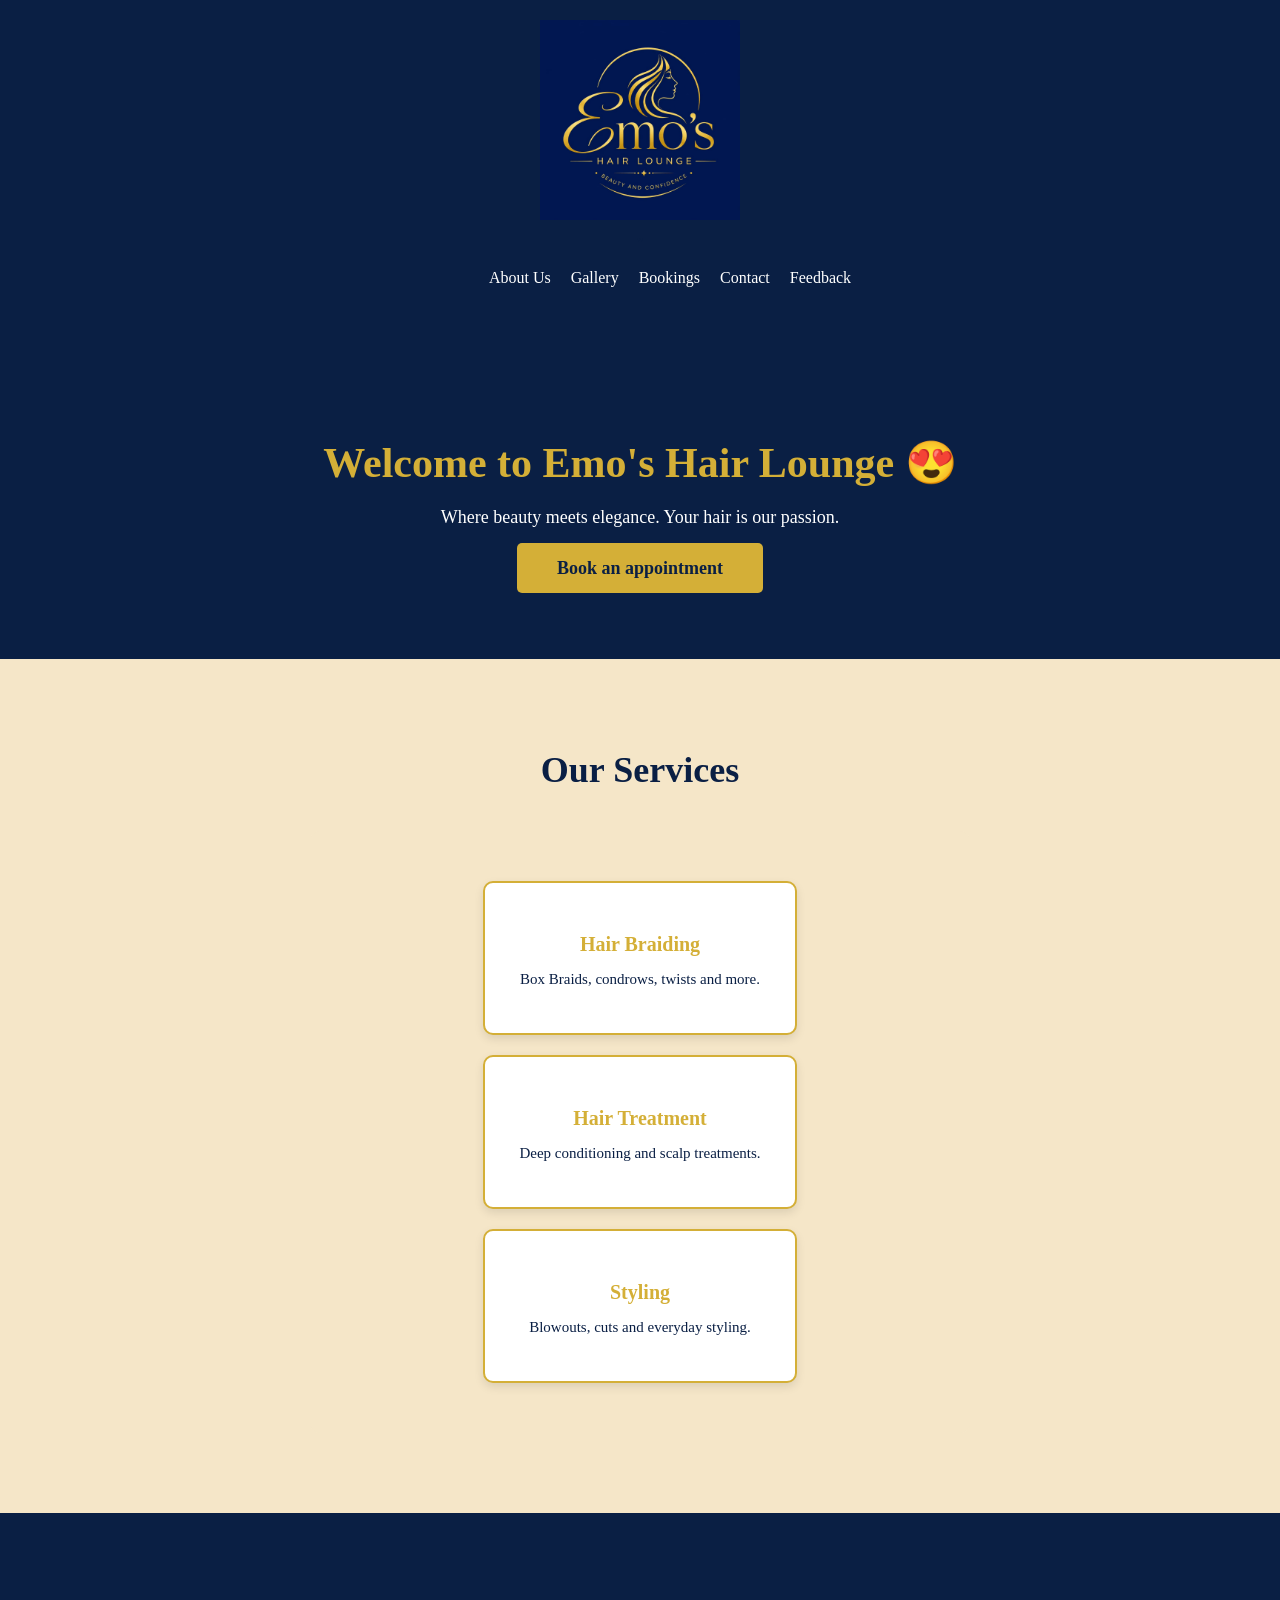
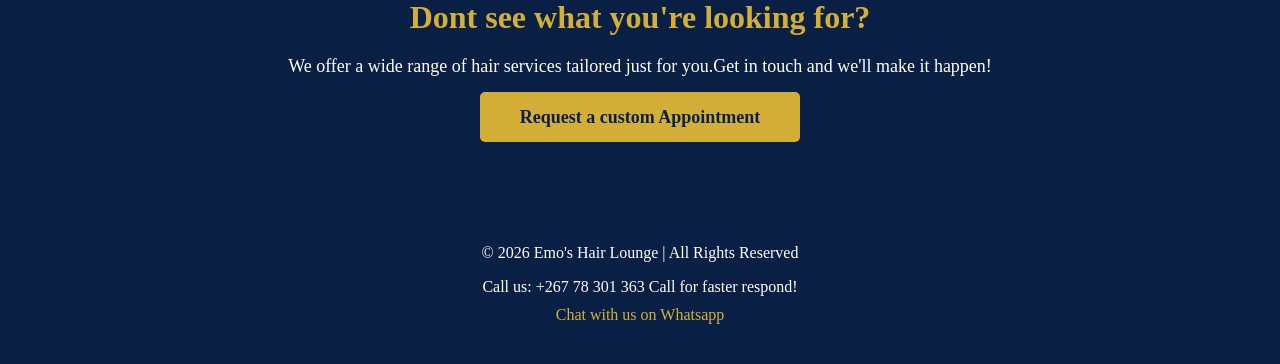
<file: index.html>
<!DOCTYPE html>
<html lang="en">
<head>
    <meta charset="UTF-8">
    <meta name="viewport" content="width=device-width, initial-scale=1.0">
    <title>Emo's Hair Lounge</title>
    <link rel="stylesheet" href="style.css">
</head>
<body>
    <nav>
        <img src="images/logo.jpeg" alt="Emo's Hair Lounge Logo">"
        <ul>
            <Li><a href="index.html"></a></Li>
            <li><a href="about.html">About Us</a></li>
            <li><a href="gallery.html">Gallery</a></li>
            <li><a href="bookings.html">Bookings</a></li>
            <li><a href="contact.html">Contact</a></li>
            <li><a href="feedback.html">Feedback</a></li>
        </ul>
    </nav>
    <header>
        <h2>Welcome to Emo's Hair Lounge 😍 </h2>
        <p>Where beauty meets elegance. Your hair is our passion.</p>
        <a href="bookings.html">Book an appointment</a>
    </header>
    <section class="services">
        <h2>Our Services</h2>
    <div class="service-grid">

        <div class="service-card">
            <h3>Hair Braiding </h3>
            <p>Box Braids, condrows, twists and more.</p>
        </div>

        <div class="service-card">
            <h3>Hair Treatment</h3>
            <p>Deep conditioning and scalp treatments.</p>
        </div>

        <div class="service-card">
            <h3>Styling</h3>
            <p>Blowouts, cuts and everyday styling.</p>
        </div>

       </div>
    </section>

   <section class="custom">
    <h2>Dont see what you're looking for?</h2>
    <p>We offer a wide range of hair services  tailored just for you.Get in touch and we'll make it happen!</p>
    <a href="bookings.html">Request a custom Appointment</a>
    </section>

    <footer>
        <p>&copy; 2026 Emo's Hair Lounge | All Rights Reserved</p>
        <p>Call us: +267 78 301 363 Call for faster respond!</p>
        <a href="https://wa.me/26771498210">Chat with us on Whatsapp</a>
    </footer>
</body>
</html>
</file>
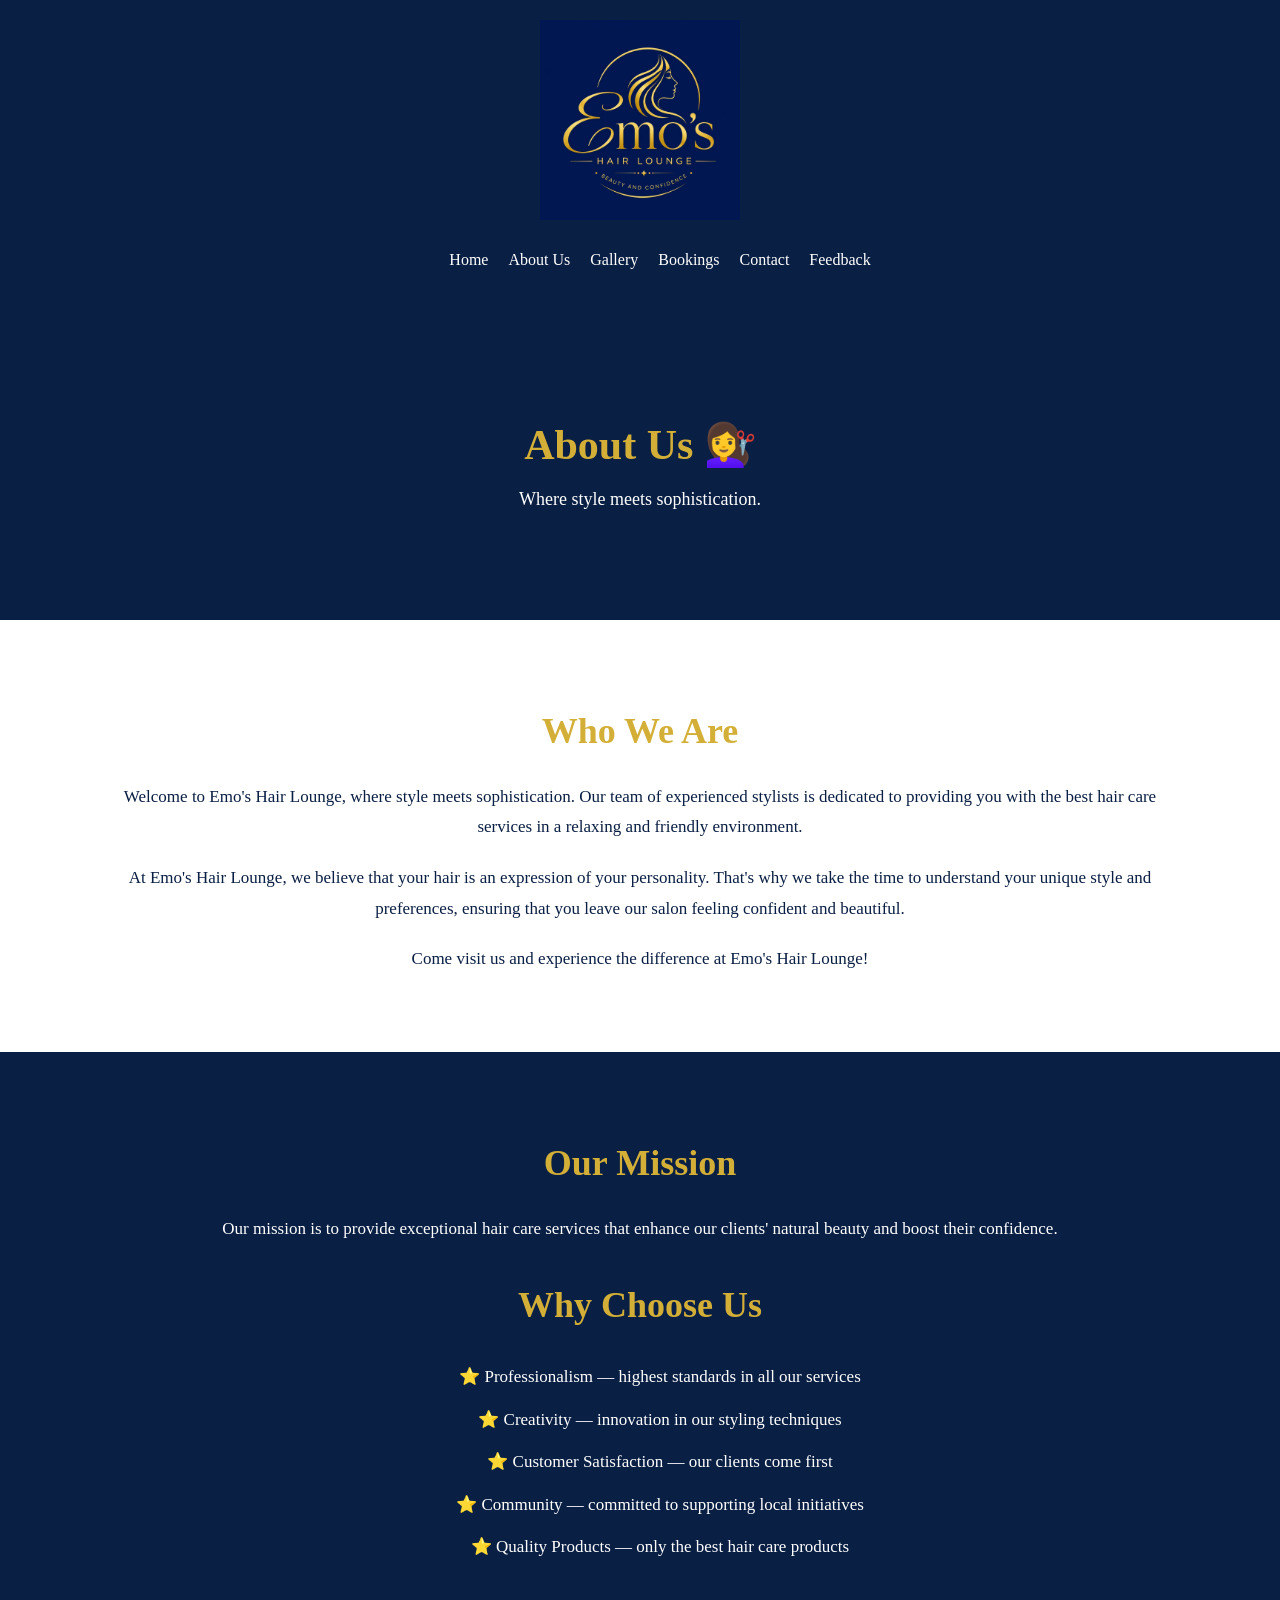
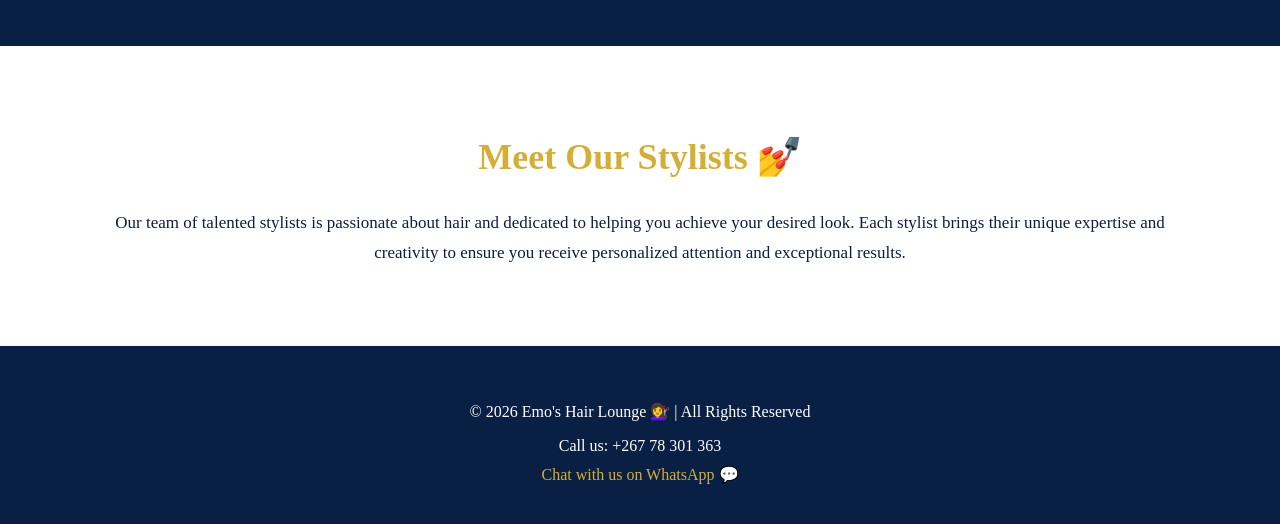
<file: about.html>
<!DOCTYPE html>
<html lang="en">
<head>
  <meta charset="UTF-8">
  <meta name="viewport" content="width=device-width, initial-scale=1.0">
  <title>About Us | Emo's Hair Lounge</title>
  <link rel="stylesheet" href="style.css">
</head>
<body>

  <nav>
    <img src="images/logo.jpeg" alt="Emo's Hair Lounge Logo">
    <ul>
      <li><a href="index.html">Home</a></li>
      <li><a href="about.html">About Us</a></li>
      <li><a href="gallery.html">Gallery</a></li>
      <li><a href="bookings.html">Bookings</a></li>
      <li><a href="contact.html">Contact</a></li>
      <li><a href="feedback.html">Feedback</a></li>
    </ul>
  </nav>

  <header>
    <h2>About Us 💇‍♀️</h2>
    <p>Where style meets sophistication.</p>
  </header>

  <main>

    <section style="padding: 60px 100px; text-align: center;">
      <h2 style="color: #D4AF37; font-size: 36px; margin-bottom: 30px;">Who We Are</h2>
      <p style="font-size: 17px; margin-bottom: 20px; line-height: 1.8;">Welcome to Emo's Hair Lounge, where style meets sophistication. Our team of experienced stylists is dedicated to providing you with the best hair care services in a relaxing and friendly environment.</p>
      <p style="font-size: 17px; margin-bottom: 20px; line-height: 1.8;">At Emo's Hair Lounge, we believe that your hair is an expression of your personality. That's why we take the time to understand your unique style and preferences, ensuring that you leave our salon feeling confident and beautiful.</p>
      <p style="font-size: 17px; line-height: 1.8;">Come visit us and experience the difference at Emo's Hair Lounge!</p>
    </section>

    <section style="background-color: #0A1F44; padding: 60px 100px; text-align: center;">
      <h2 style="color: #D4AF37; font-size: 36px; margin-bottom: 30px;">Our Mission</h2>
      <p style="color: #FFFFFF; font-size: 17px; margin-bottom: 40px; line-height: 1.8;">Our mission is to provide exceptional hair care services that enhance our clients' natural beauty and boost their confidence.</p>

      <h2 style="color: #D4AF37; font-size: 36px; margin-bottom: 30px;">Why Choose Us</h2>
      <ul style="list-style: none; color: #FFFFFF; font-size: 17px; line-height: 2.5;">
        <li>⭐ Professionalism — highest standards in all our services</li>
        <li>⭐ Creativity — innovation in our styling techniques</li>
        <li>⭐ Customer Satisfaction — our clients come first</li>
        <li>⭐ Community — committed to supporting local initiatives</li>
        <li>⭐ Quality Products — only the best hair care products</li>
      </ul>
    </section>

    <section style="padding: 60px 100px; text-align: center;">
      <h2 style="color: #D4AF37; font-size: 36px; margin-bottom: 30px;">Meet Our Stylists 💅</h2>
      <p style="font-size: 17px; line-height: 1.8;">Our team of talented stylists is passionate about hair and dedicated to helping you achieve your desired look. Each stylist brings their unique expertise and creativity to ensure you receive personalized attention and exceptional results.</p>
    </section>

  </main>

  <footer>
    <p>&copy; 2026 Emo's Hair Lounge 💇‍♀️ | All Rights Reserved</p>
    <p>Call us: +267 78 301 363</p>
    <a href="https://wa.me/26771498210">Chat with us on WhatsApp 💬</a>
  </footer>

</body>
</html>
</file>
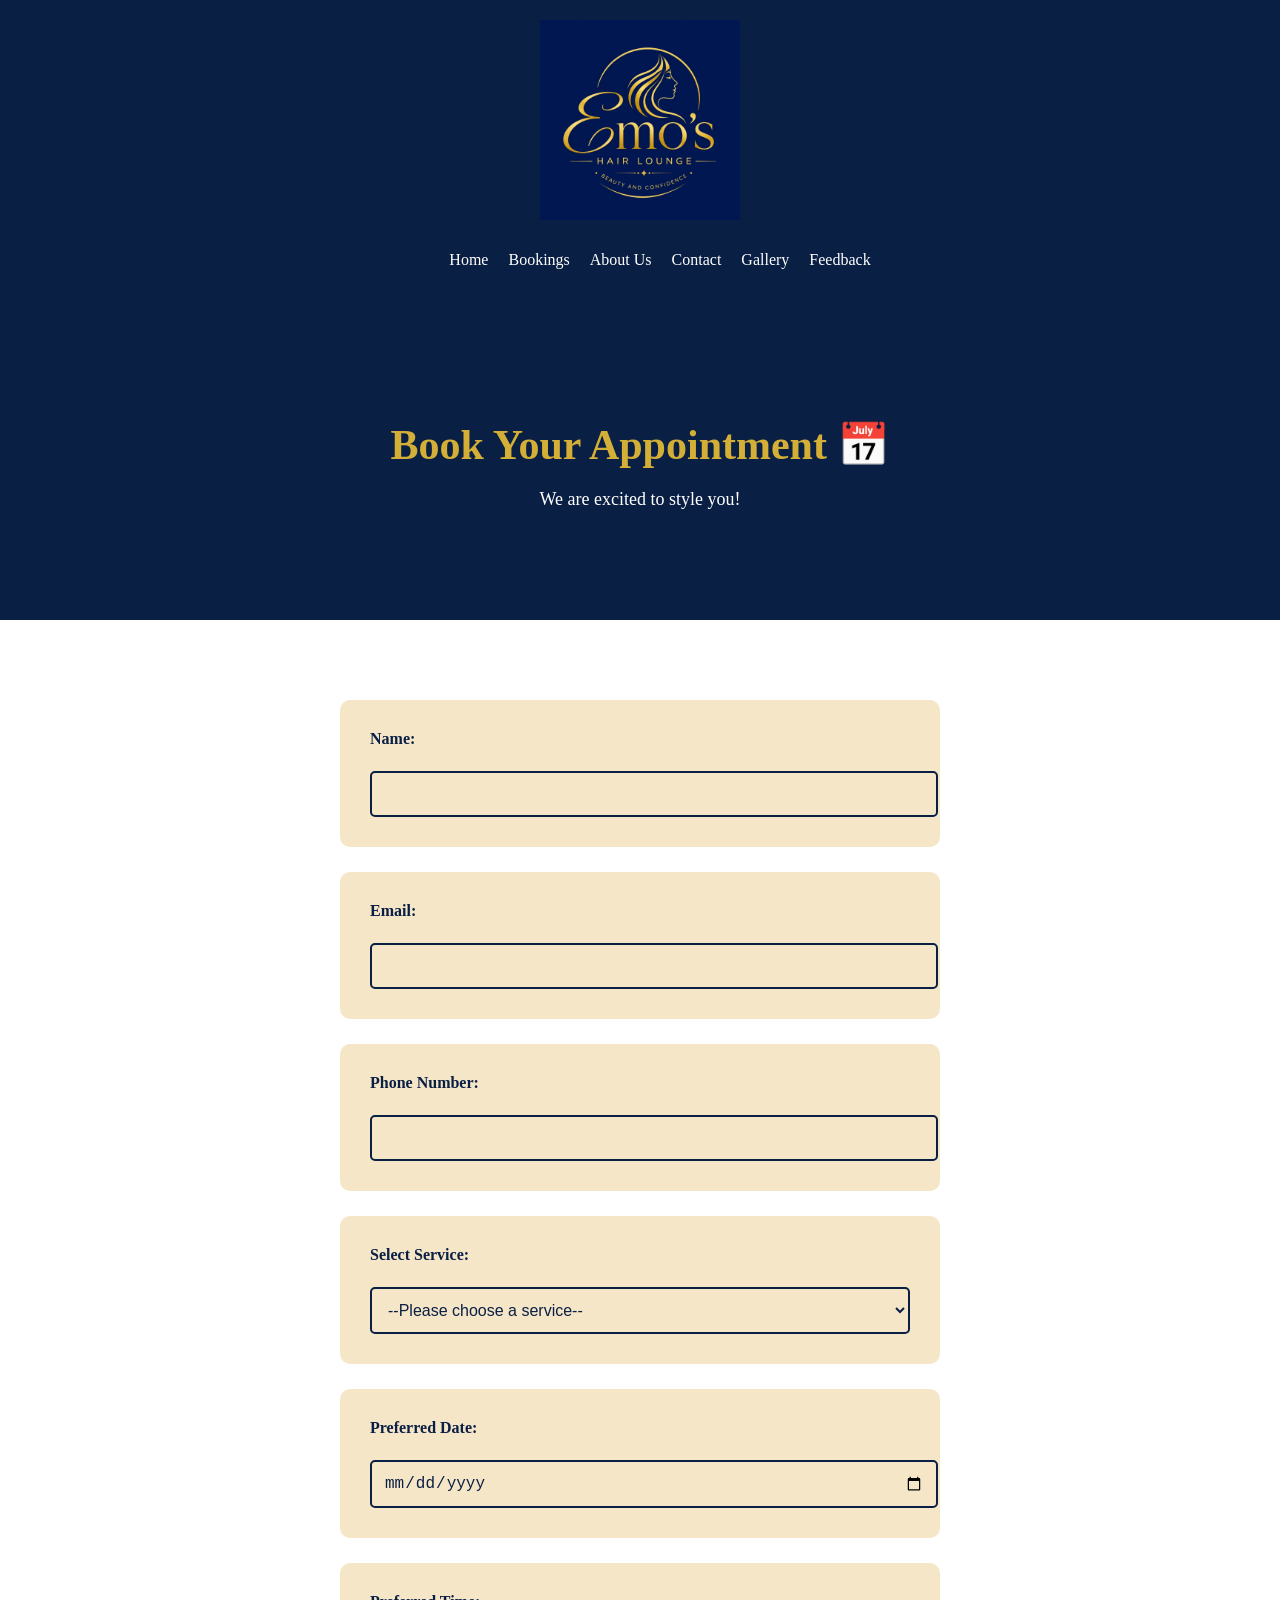
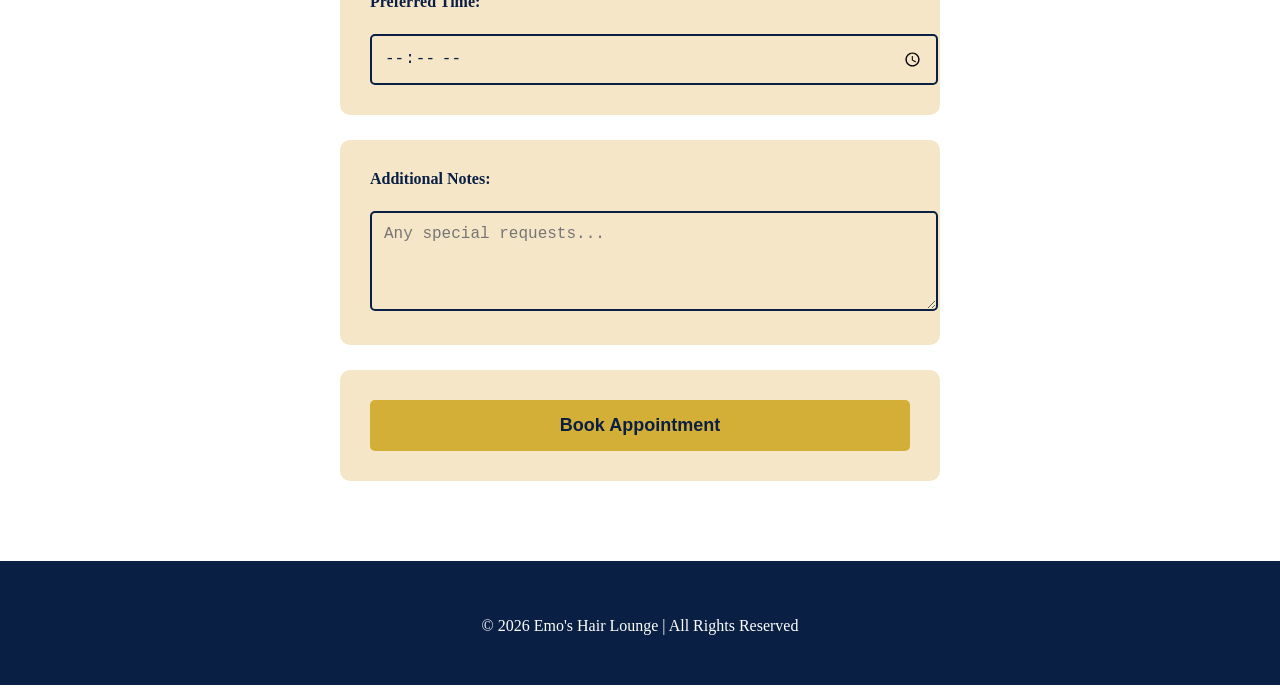
<file: bookings.html>
<!DOCTYPE html>
<html lang="en">
<head>
    <meta charset="UTF-8">
    <meta name="viewport" content="width=device-width, initial-scale=1.0">
    <title>Bookings | Emo's Hair Lounge</title>
     <link rel="stylesheet" href="style.css">
</head>
<body>
  <nav>
    <img src="images/logo.jpeg" alt="Emo's Hair Lounge Logo">
    <ul>
      <li><a href="index.html">Home</a></li>
      <li><a href="bookings.html">Bookings</a></li>
      <li><a href="about.html">About Us</a></li>
      <li><a href="contact.html">Contact</a></li>
      <li><a href="gallery.html">Gallery</a></li>
      <li><a href="feedback.html">Feedback</a></li>
    </ul>
  </nav>

  <header>
    <h2>Book Your Appointment 📅</h2>
    <p>We are excited to style you!</p>
  </header>

  <main>
    <section class="bookings">
      <form action="submit_booking.php" method="POST">

        <div style="margin-bottom: 25px;">
          <label for="name">Name:</label><br>
          <input type="text" id="name" name="name" required>
        </div>

        <div style="margin-bottom: 25px;">
          <label for="email">Email:</label><br>
          <input type="email" id="email" name="email" required>
        </div>

        <div style="margin-bottom: 25px;">
          <label for="phone">Phone Number:</label><br>
          <input type="tel" id="phone" name="phone" required>
        </div>

        <div style="margin-bottom: 25px;">
          <label for="service">Select Service:</label><br>
          <select id="service" name="service" required>
            <option value="">--Please choose a service--</option>
            <option value="haircut">Haircut</option>
            <option value="styling">Styling</option>
            <option value="treatment">Treatment</option>
          </select>
        </div>

        <div style="margin-bottom: 25px;">
          <label for="date">Preferred Date:</label><br>
          <input type="date" id="date" name="date" required>
        </div>

        <div style="margin-bottom: 25px;">
          <label for="time">Preferred Time:</label><br>
          <input type="time" id="time" name="time" required>
        </div>

        <div style="margin-bottom: 25px;">
          <label for="notes">Additional Notes:</label><br>
          <textarea id="notes" name="notes" rows="4" placeholder="Any special requests..."></textarea>
        </div>

        <div>
          <button type="submit">Book Appointment</button>
        </div>

      </form>
    </section>
  </main>

  <footer>
    <p>&copy; 2026 Emo's Hair Lounge | All Rights Reserved</p>
  </footer>
</body>
</html>
</file>
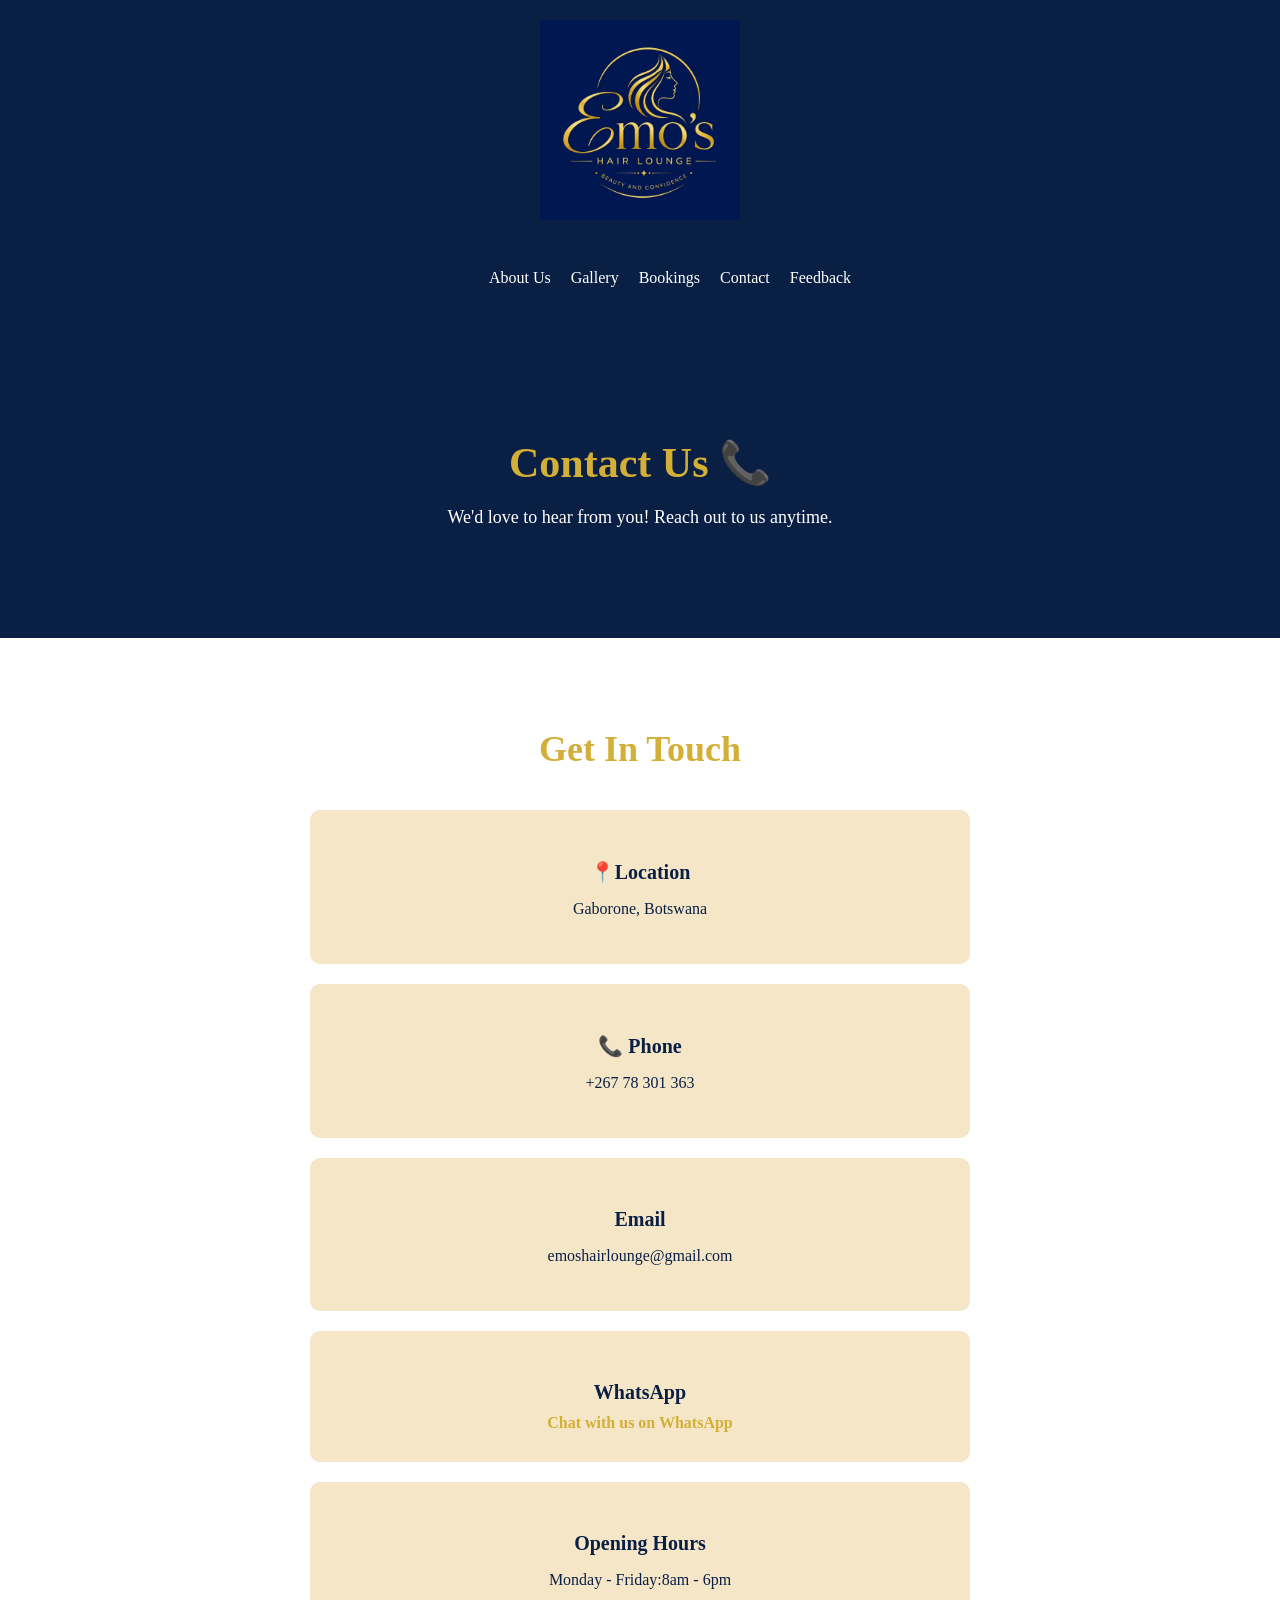
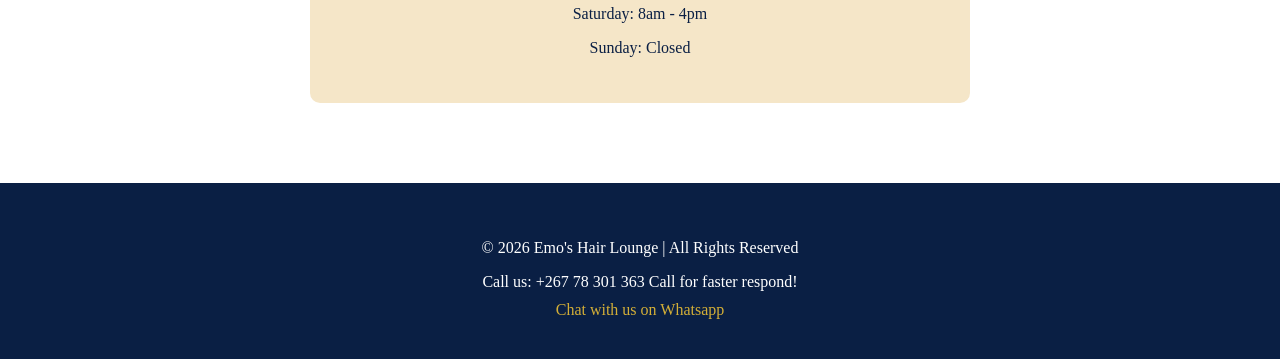
<file: contact.html>
<!DOCTYPE html>
<html lang="en">
<head>
    <meta charset="UTF-8">
    <meta name="viewport" content="width=device-width, initial-scale=1.0">
    <title>Contact us | Emo's Hair Lounge</title>
    <link rel="stylesheet" href="style.css">
</head>
<body>
    <nav>
        <img src="images/logo.jpeg" alt="Emo's Hair Lounge Logo">"
        <ul>
            <li><a href="index.html"></a></li>
            <li><a href="about.html">About Us</a></li>
            <li><a href="gallery.html">Gallery</a></li>
            <li><a href="bookings.html">Bookings</a></li>
            <li><a href="contact.html">Contact</a></li>
            <li><a href="feedback.html">Feedback</a></li>
        </ul>
    </nav>
    <header>
        <h2>Contact Us 📞</h2>
        <p>We'd love to hear from you! Reach out to us anytime.</p>
    </header>
    <section>
        <h2>Get In Touch</h2>

        <div>
            <h3>📍Location</h3>
            <p>Gaborone, Botswana</p>
        </div>

        <div>
            <h3>📞 Phone</h3>
            <p>+267  78 301 363</p>
        </div>

        <div>
            <h3>Email</h3>
            <p>emoshairlounge@gmail.com</p>
        </div>

        <div>
            <h3> WhatsApp</h3>
            <a href="https://wa.me/26771498210">Chat with us on WhatsApp</a>
        </div>

        <div>
            <h3>Opening Hours</h3>
            <p>Monday - Friday:8am - 6pm</p>
            <p>Saturday: 8am - 4pm</p>
            <p>Sunday: Closed</p>
        </div>

    </section>
    <footer>
        <p>&copy; 2026 Emo's Hair Lounge | All Rights Reserved</p>
        <p>Call us: +267 78 301 363 Call for faster respond!</p>
        <a href="https://wa.me/26771498210">Chat with us on Whatsapp</a>
    </footer>
</body>
</html>
</file>
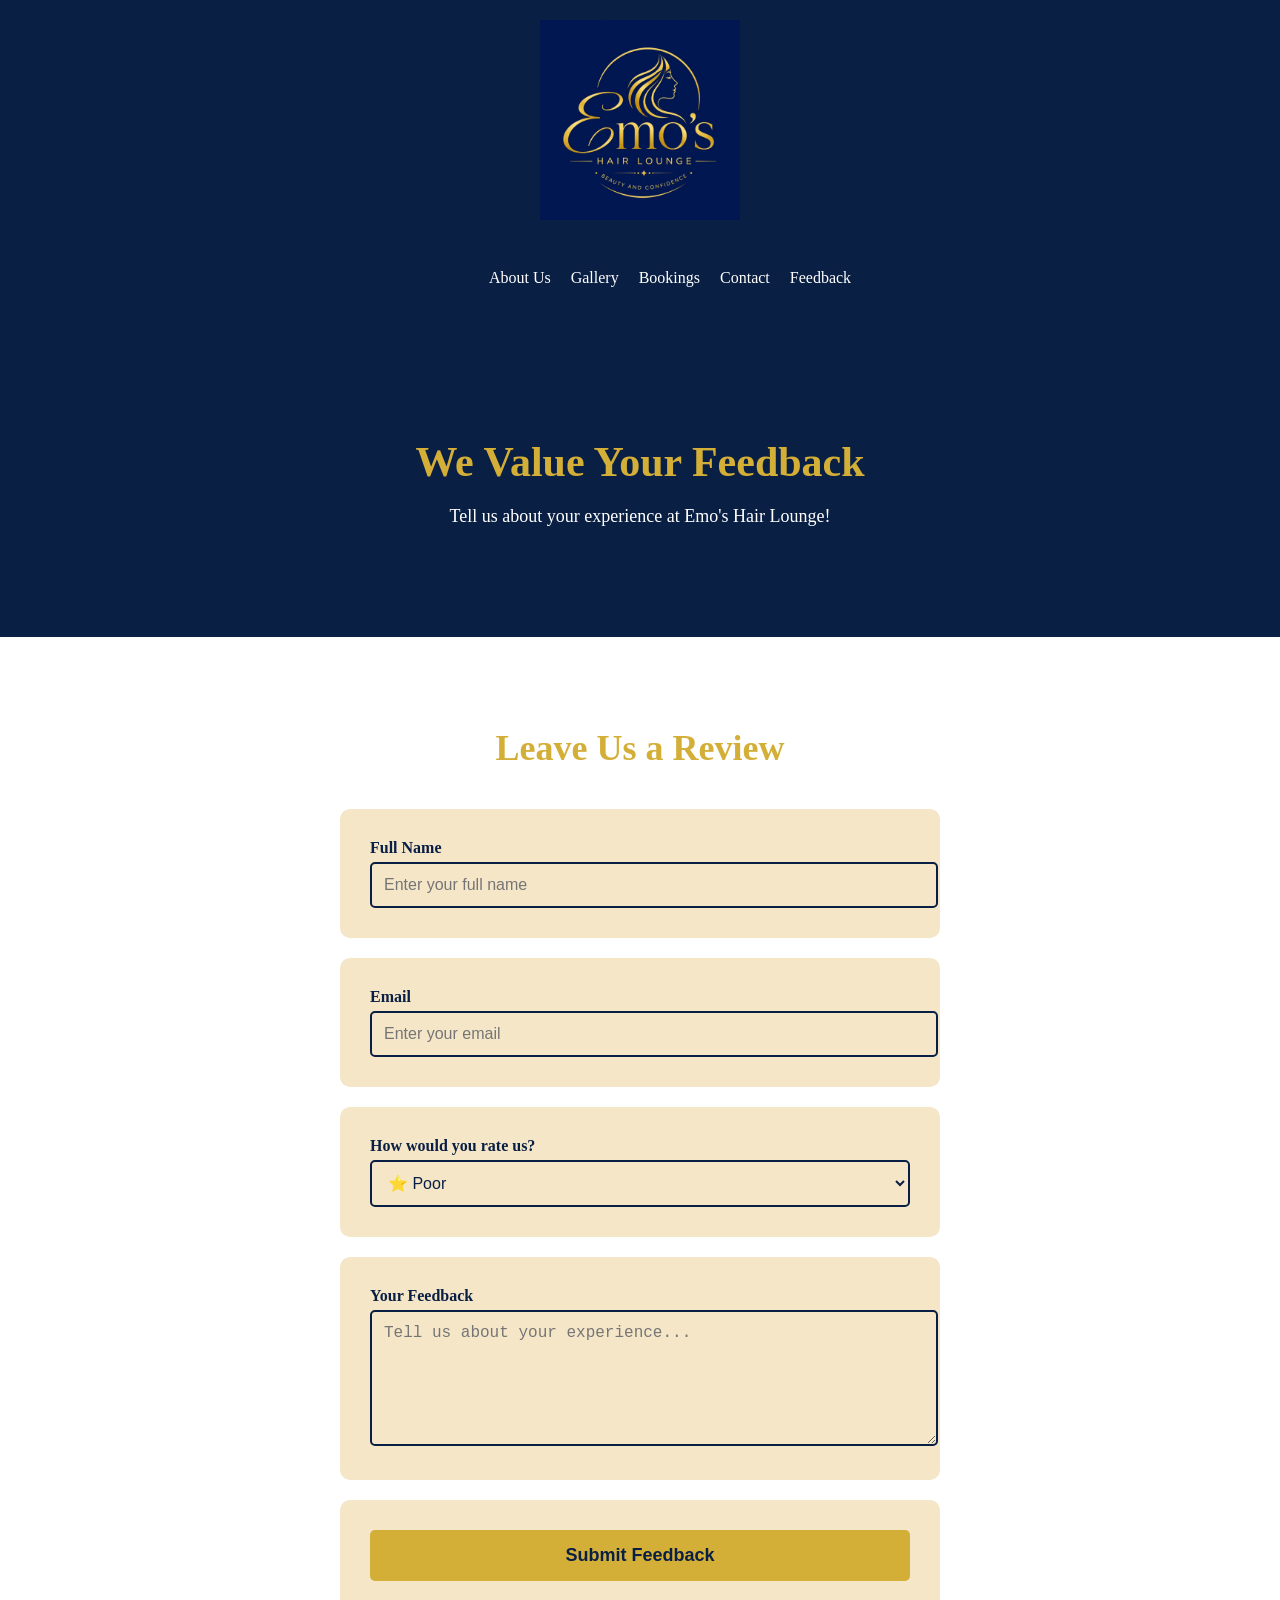
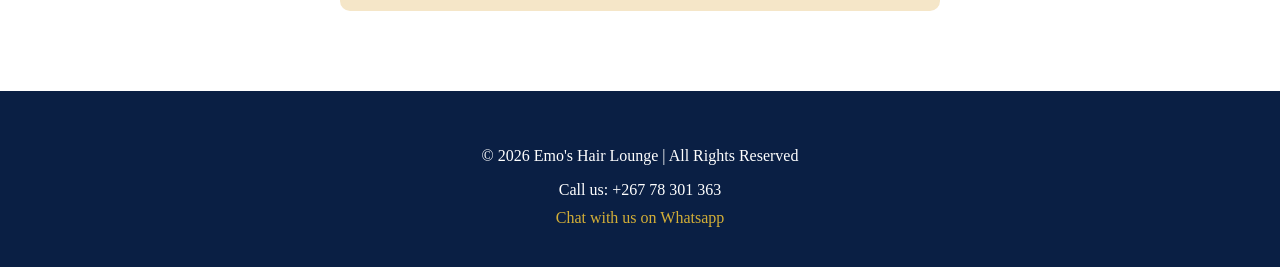
<file: feedback.html>
<!DOCTYPE html>
<html lang="en">
<head>
    <meta charset="UTF-8">
    <meta name="viewport" content="width=device-width, initial-scale=1.0">
    <title>Feedback | Emo's Hair Lounge</title>
    <link rel="stylesheet" href="style.css">
</head>
<body>
   <nav>
        <img src="images/logo.jpeg" alt="Emo's Hair Lounge Logo">"
        <ul>
            <Li><a href="index.html"></a></Li>
            <li><a href="about.html">About Us</a></li>
            <li><a href="gallery.html">Gallery</a></li>
            <li><a href="bookings.html">Bookings</a></li>
            <li><a href="contact.html">Contact</a></li>
            <li><a href="feedback.html">Feedback</a></li>
        </ul>
    </nav> 

    <header>
        <h2>We Value Your Feedback</h2>
        <p>Tell us about your experience at Emo's Hair Lounge! </p>
    </header>

    <section>
        <h2>Leave Us a Review</h2>

        <form>
            <div style="margin-botton: 40px;">
            <label>Full Name</label>
            <input type="text" placeholder="Enter your full name">
            </div>

            <div style="margin-botton: 40px;">
            <label>Email</label>
            <input type="email" placeholder="Enter your email">
            </div>
            
            <div style="margin-botton: 40px;">
            <label>How would you rate us?</label>
            <select>
                <option>⭐ Poor</option>
                <option>⭐⭐ Fair</option>
                <option>⭐⭐⭐ Good</option>
                <option>⭐⭐⭐⭐ Very Good</option> 
                <option>⭐⭐⭐⭐⭐ Excellent</option>
            </select>
            </div>

            <div style="margin-botton: 40px;">
            <label>Your Feedback</label>
            <textarea placeholder="Tell us about your experience..." rows="6" cols="40"></textarea>
            </div>

            <div style="margin-botton: 40px;">
            <button type="submit">Submit Feedback</button>
            </div>

        </form>
    </section>

    <footer>
        <p>&copy; 2026 Emo's Hair Lounge | All Rights Reserved</p>
        <p>Call us: +267 78 301 363</p>
        <a href="https://wa.me/26771498210">Chat with us on Whatsapp</a>
    </footer></a>
    
</body>
</html>
</file>
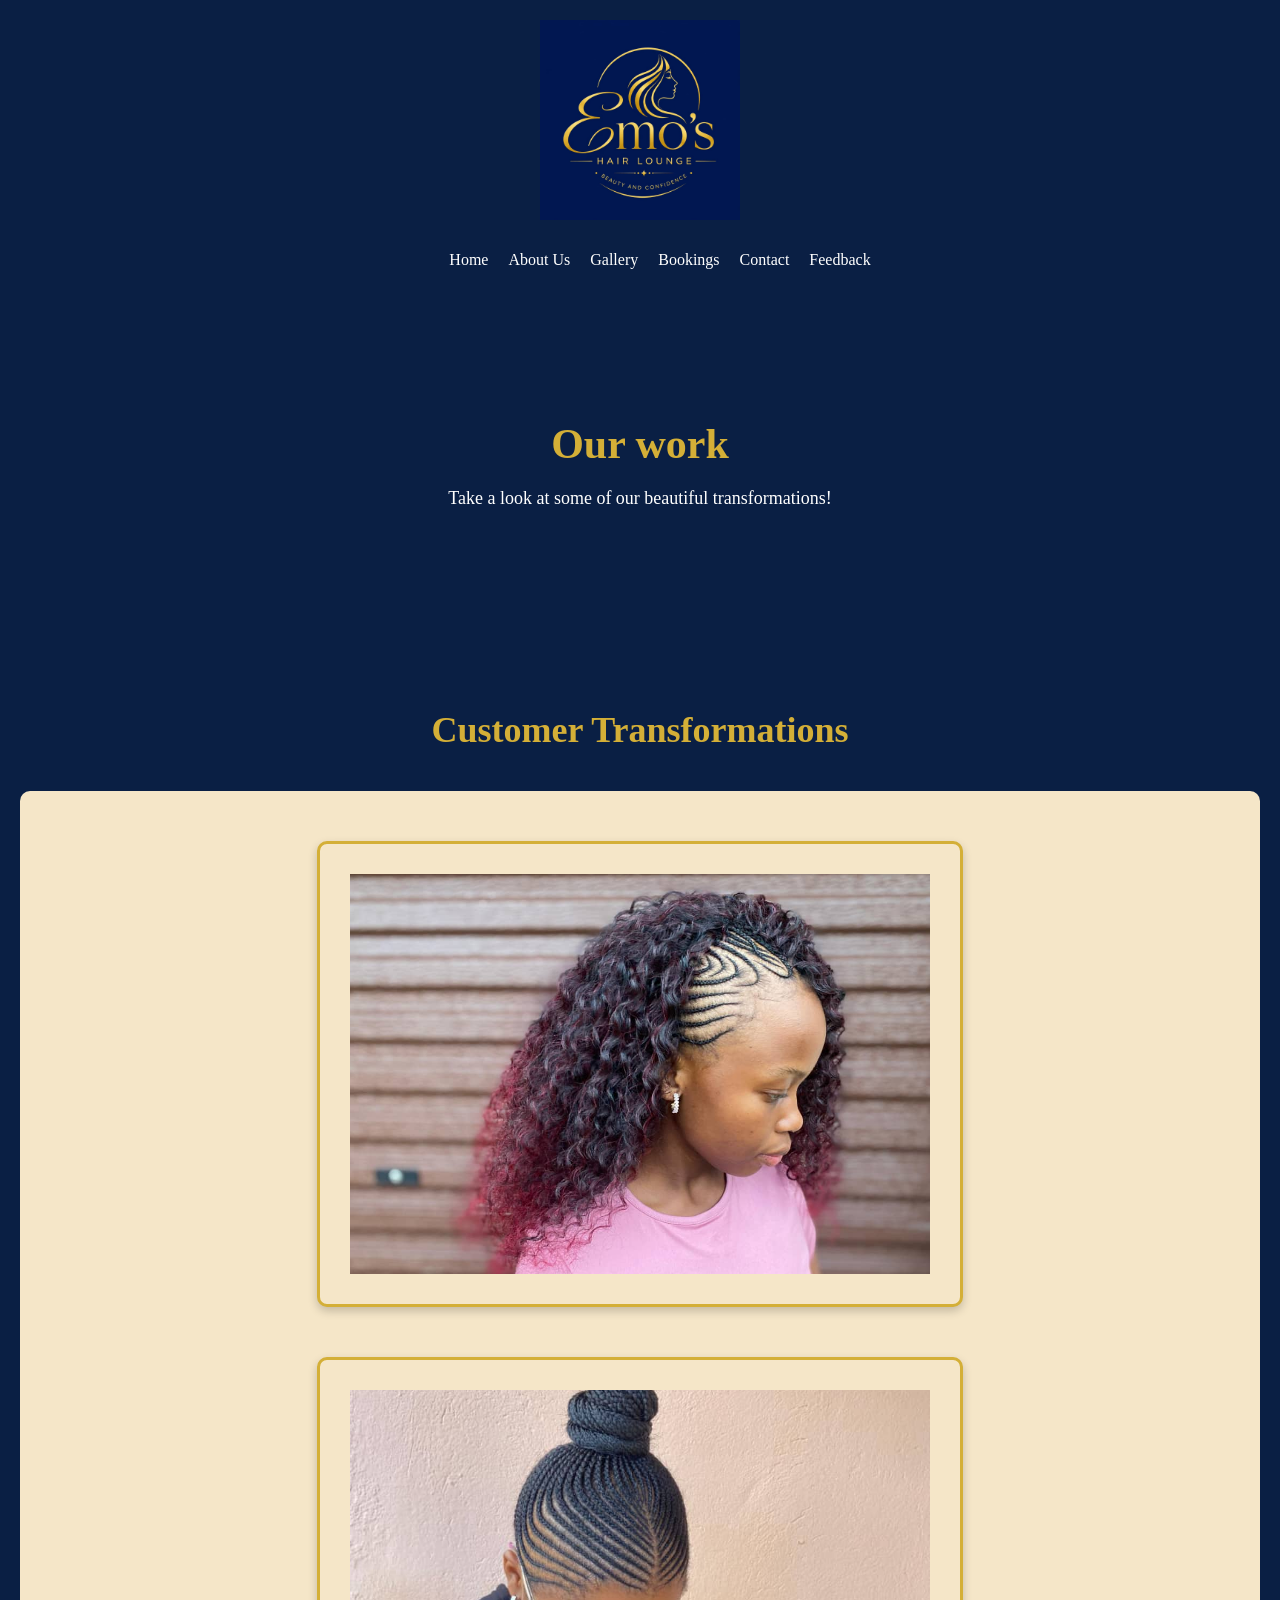
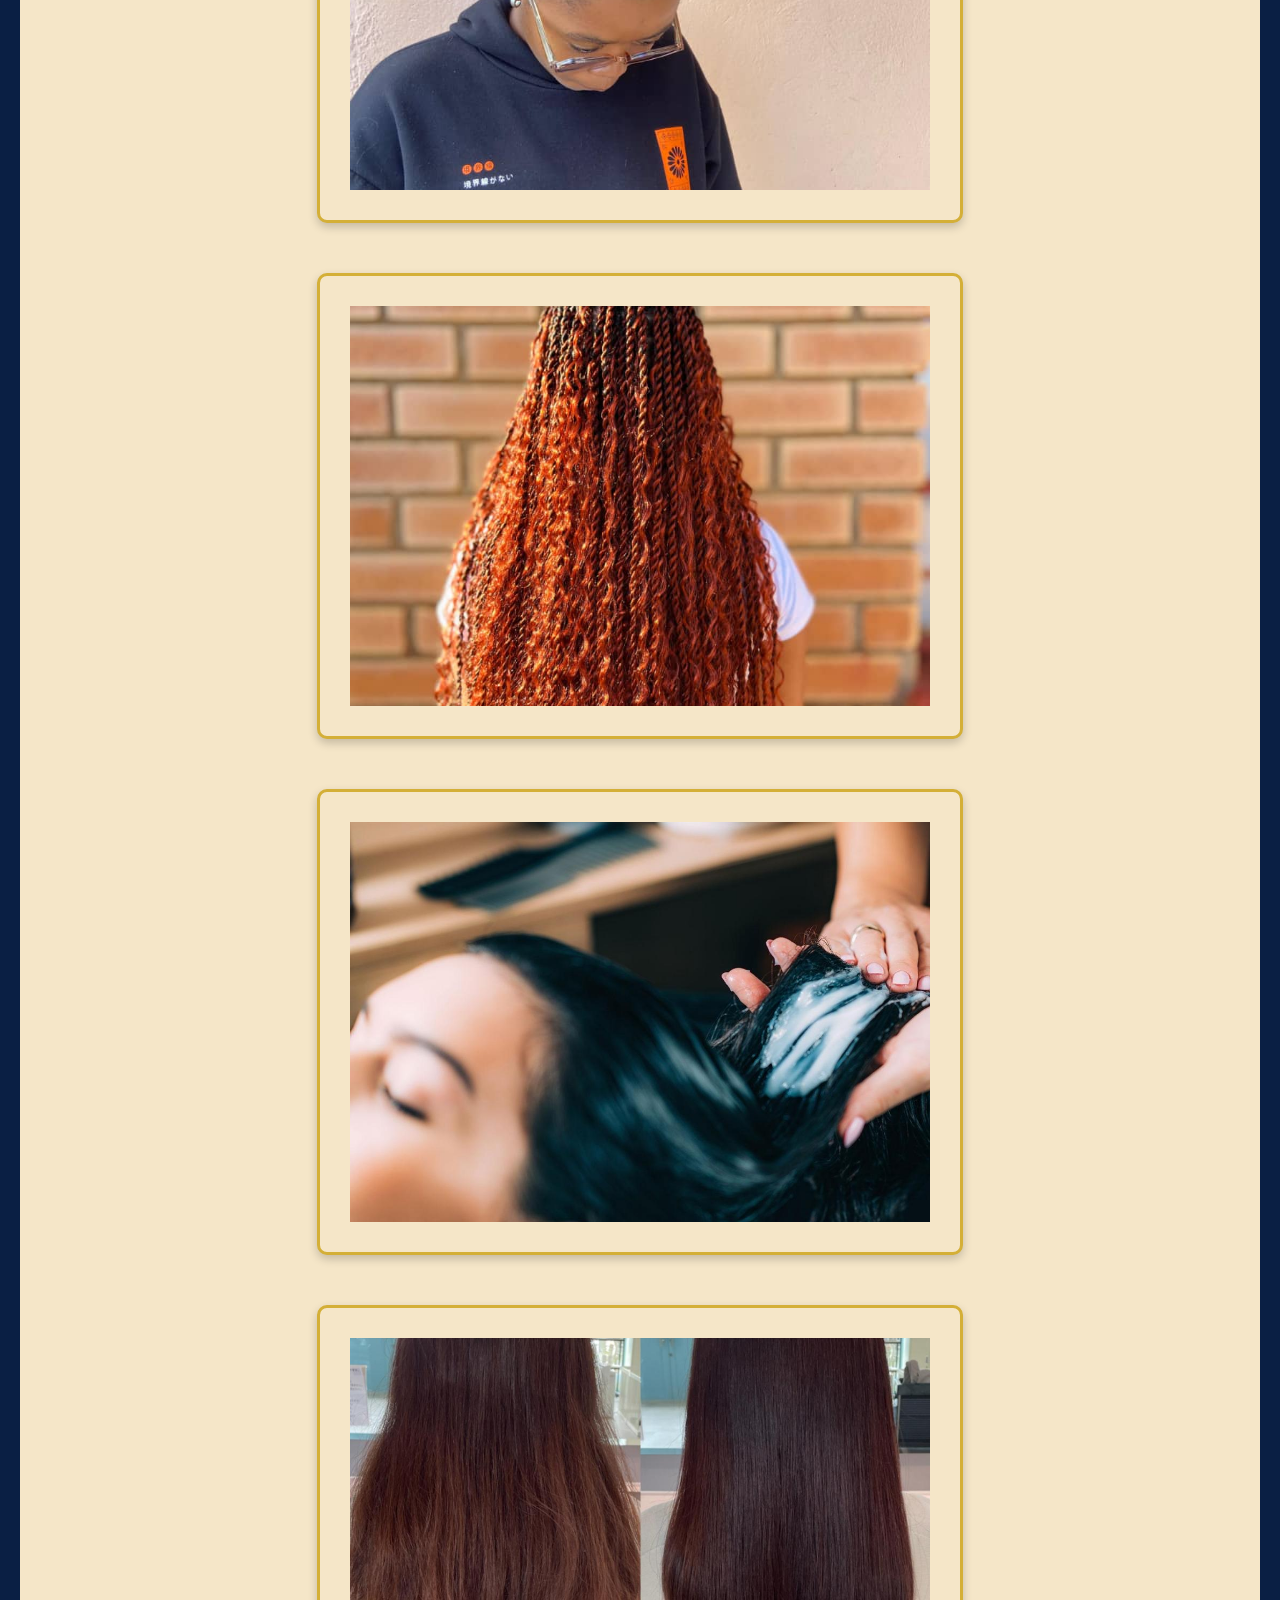
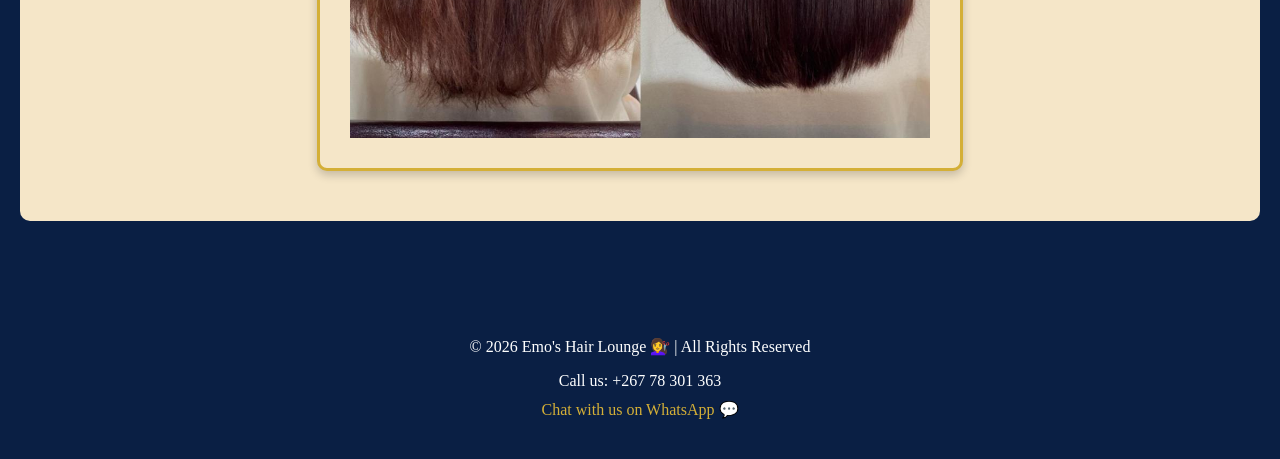
<file: gallery.html>
<!DOCTYPE html>
<html lang="en">
<head>
    <meta charset="UTF-8">
    <meta name="viewport" content="width=device-width, initial-scale=1.0">
    <title>Gallery | Emo's Hair Lounge</title>
    <link rel="stylesheet" href="style.css">
</head>
<body>
     <nav>
        <img src="images/logo.jpeg" alt="Emo's Hair Lounge Logo">
        <ul>
            <li><a href="index.html">Home</a></Li>
            <li><a href="about.html">About Us</a></li>
            <li><a href="gallery.html">Gallery</a></li>
            <li><a href="bookings.html">Bookings</a></li>
            <li><a href="contact.html">Contact</a></li>
            <li><a href="feedback.html">Feedback</a></li>
        </ul>
    </nav>

    <header>
        <h2>Our work</h2>
        <p>Take a look at some of our beautiful transformations!</p>
    </header>

    <section class="gallery">
        <h2>Customer Transformations</h2>

        <div class="gallery-grid">

            <div class="gallery-card">
                <img src="images/photo1.jpeg" alt="Customer 1">
            </div>

           <div class="gallery-card">
                <img src="images/photo2.jpeg" alt="Customer 2">
            </div>
            
            <div class="gallery-card">
                <img src="images/photo3.jpeg" alt="Customer 3">
            </div>

            <div class="gallery-card">
                <img src="images/photo4.jpeg" alt="Customer 4">
            </div>

            <div class="gallery-card">
                <img src="images/photo5.jpeg" alt="Customer 5">
            </div>

        </div>
    </section>

    <footer>
  <p>&copy; 2026 Emo's Hair Lounge 💇‍♀️ | All Rights Reserved</p>
  <p>Call us: +267 78 301 363</p>
  <a href="https://wa.me/26771498210">Chat with us on WhatsApp 💬</a>
</footer>
</body>
</html>
</file>
<file: style.css>
/* Gallery */
.gallery {
  padding: 60px 20px;
  text-align: center;
  background-color: #0A1F44;
}

.gallery h2 {
  font-size: 36px;
  color: #D4AF37;
  margin-bottom: 40px;
}

.gallery-grid {
  display: flex;
  flex-wrap: wrap;
  justify-content: center;
  align-items: center;
  gap: 15px;
  max-width: 1200px;
  margin: 0 auto;
}

.gallery-card {
  width: 300px;
  height: 300px;
  overflow: hidden;
  border-radius: 10px;
  box-shadow: 0 4px 10px rgba(0,0,0,0.2);
}

.gallery-card img {
  width: 100%;
  height: 100%;
  object-fit: cover;
  transition: transform 0.3s ease;
}

.gallery-card img:hover {
  transform: scale(1.05);
}


/* Body */
body {
  background-color: #FFFFFF;
  color: #0A1F44;
  
}

/* Navigation */
nav {
  background-color: #0A1F44;
  padding: 20px;
  display: flex;
  flex-direction: column;
  align-items: center;
  text-align: center;

}

nav img {
  height: 120px;
  width: auto;
  margin-bottom: 15px;
}


nav ul {
  list-style: none;
  display: flex;
  gap: 20px;
  flex-wrap: wrap
  justify-content: center;
}

nav ul li a {
  color: #FFFFFF;
  text-decoration: none;
  font-size: 16px;
}

nav ul li a:hover {
  color: #D4AF37;
}

/* Body spacing */
body {
  padding: 0;
  margin: 0;
}

/* Header/Hero Section */
header {
  background-color: #0A1F44;
  color: #FFFFFF;
  text-align: center;
  padding: 80px 20px;
}

header h2 {
  font-size: 42px;
  color: #D4AF37;
  margin-bottom: 20px;
}

header p {
  font-size: 18px;
  margin-bottom: 30px;
}

header a {
  background-color: #D4AF37;
  color: #0A1F44;
  padding: 15px 40px;
  text-decoration: none;
  font-size: 18px;
  border-radius: 5px;
  font-weight: bold;
}

header a:hover {
  background-color: #FFFFFF;
  color: #0A1F44;
}

/* Section */
section {
  padding: 60px 100px;
  text-align: center;
}

section h2 {
  font-size: 36px;
  color: #D4AF37;
  margin-bottom: 40px;
}

/* Cards */
div {
  background-color: #F5E6C8;
  padding: 30px;
  margin: 20px auto;
  border-radius: 10px;
  max-width: 600px;
}

div h3 {
  color: #0A1F44;
  font-size: 22px;
  margin-bottom: 10px;
}

div p {
  font-size: 16px;
  color: #0A1F44;
}

/* Footer */
footer {
  background-color: #0A1F44;
  color: #FFFFFF;
  text-align: center;
  padding: 40px 20px;
}

footer p {
  margin-bottom: 10px;
  font-size: 16px;
}

footer a {
  color: #D4AF37;
  text-decoration: none;
  font-size: 16px;
}

footer a:hover {
  color: #FFFFFF;
}

/* Contact Page */
section div h3 {
  color: #0A1F44;
  font-size: 20px;
  margin-bottom: 10px;
}

section div a {
  color: #D4AF37;
  text-decoration: none;
  font-size: 16px;
  font-weight: bold;
}

section div a:hover {
  color: #0A1F44;
}

/* Feedback Page */
form {
  max-width: 600px;
  margin: 0 auto;
  text-align: left;
}

form label {
  font-size: 16px;
  font-weight: bold;
  color: #0A1F44;
  display: block;
  margin-bottom: 5px;
}

form input,
form select,
form textarea {
  width: 100%;
  padding: 12px;
  border: 2px solid #0A1F44;
  border-radius: 5px;
  font-size: 16px;
  background-color: #F5E6C8;
  color: #0A1F44;
}

form input:focus,
form select:focus,
form textarea:focus {
  outline: none;
  border-color: #D4AF37;
  background-color: #FFFFFF;
}

form button {
  background-color: #D4AF37;
  color: #0A1F44;
  padding: 15px 40px;
  border: none;
  border-radius: 5px;
  font-size: 18px;
  font-weight: bold;
  cursor: pointer;
  width: 100%;
}

form button:hover {
  background-color: #0A1F44;
  color: #FFFFFF;
}

/* Home Page - Services Section */
.services {
  background-color: #F5E6C8;
  padding: 60px 100px;
  text-align: center;
}

.services h2 {
  font-size: 36px;
  color: #0A1F44;
  margin-bottom: 40px;
}

.services-grid {
  display: flex;
  flex-wrap: wrap;
  justify-content: center;
  gap: 30px;
}

.service-card {
  background-color: #FFFFFF;
  border: 2px solid #D4AF37;
  border-radius: 10px;
  padding: 30px;
  width: 250px;
  box-shadow: 0 4px 10px rgba(0,0,0,0.1);
}

.service-card h3 {
  color: #D4AF37;
  font-size: 20px;
  margin-bottom: 10px;
}

.service-card p {
  color: #0A1F44;
  font-size: 15px;
}

/* Custom Appointment Section */
.custom {
  background-color: #0A1F44;
  text-align: center;
  padding: 60px 20px;
}

.custom h2 {
  color: #D4AF37;
  font-size: 32px;
  margin-bottom: 20px;
}

.custom p {
  color: #FFFFFF;
  font-size: 18px;
  margin-bottom: 30px;
}

.custom a {
  background-color: #D4AF37;
  color: #0A1F44;
  padding: 15px 40px;
  text-decoration: none;
  font-size: 18px;
  border-radius: 5px;
  font-weight: bold;
}

.custom a:hover {
  background-color: #FFFFFF;
  color: #0A1F44;
}

nav img {
  height: 70px;
  width: auto;
}

nav img {
  height: 200px;
  width: auto;
}

/* Gallery */
.gallery {
  padding: 60px 20px;
  text-align: center;
  background-color: #0A1F44;
}

.gallery h2 {
  font-size: 36px;
  color: #D4AF37;
  margin-bottom: 40px;
}

.gallery-grid {
  display: flex;
  flex-wrap: wrap;
  justify-content: center;
  gap: 10px;
}

.gallery-card {
  width: calc(50% - 10px);
  height: 400px;
  overflow: hidden;
  border-radius: 10px;
  border: 3px solid #D4AF37;
  box-shadow: 0 4px 10px rgba(0,0,0,0.2);
}

.gallery-card img {
  width: 100%;
  height: 100%;
  object-fit: cover;
  transition: transform 0.3s ease;
}

.gallery-card img:hover {
  transform: scale(1.05);
}
</file>
